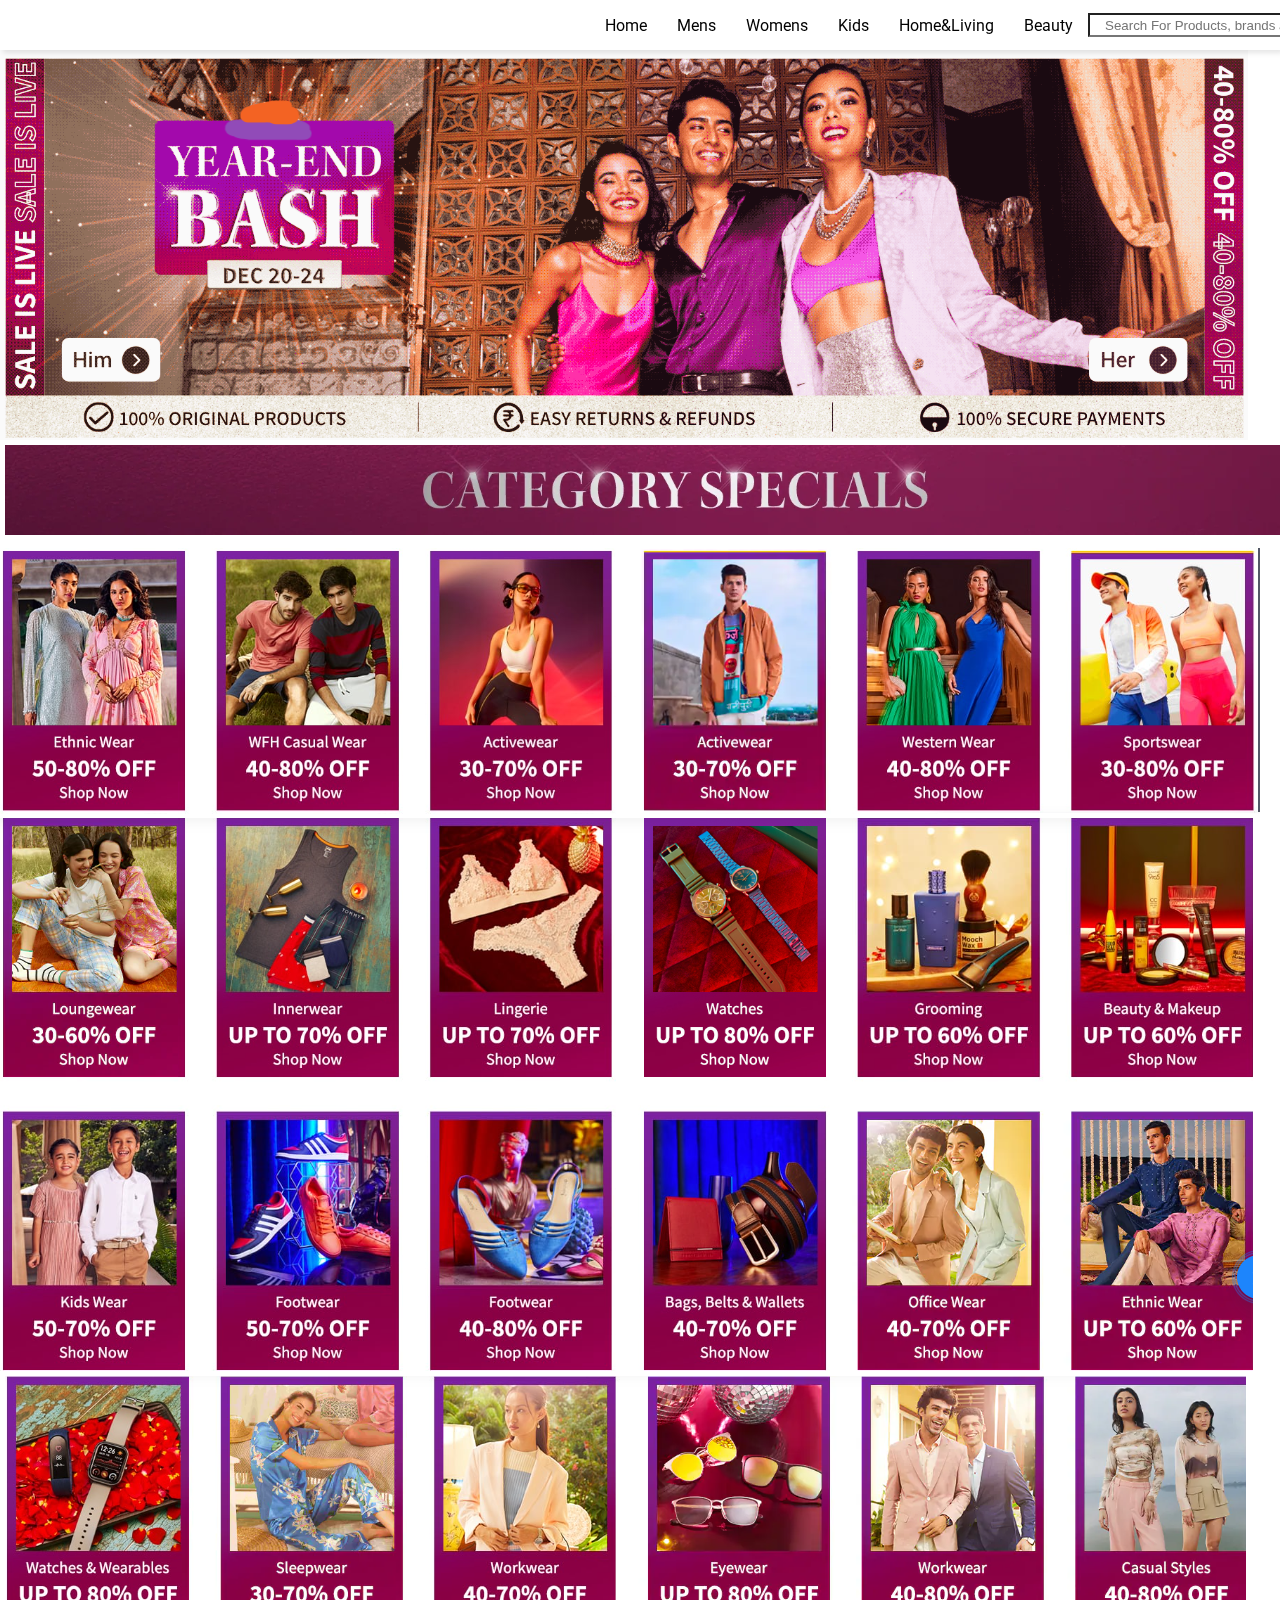
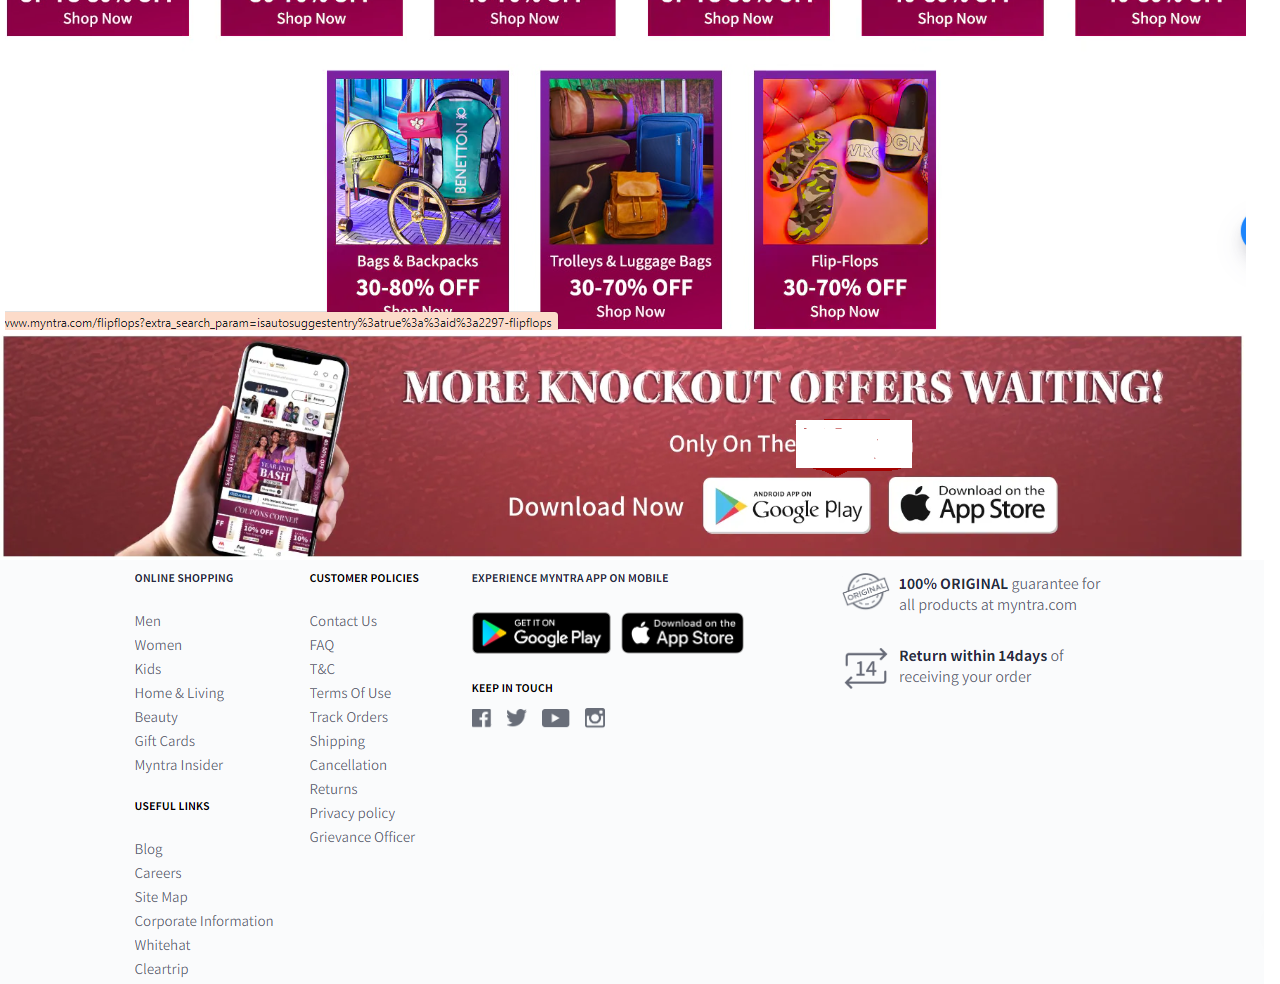
<file: index.html>
<html>
<head>
   
<title>Your's App</title> 
  <link rel="stylesheet" href="style.css" type="text/css">   
    <link rel="stylesheet" href="Utils.css" type="text/css"> 
    </head>
    <body>
      <nav style="position: sticky;top:0;z-index:1000;  justify-items: center">
        <ul >
            <li ><a href="index.html">Home</a> </li>
          <li ><a href="mens.html">Mens</a> </li>
            <li><a href="womens.html">Womens</a> </li>
            <li><a href="kids.html">Kids</a> </li>
            <li><a href="home.html">Home&Living</a> </li>
            <li><a href="beauty.html">Beauty</a> </li>
             <input class="search" placeholder="Search For Products, brands and more" class="desktop-SearchBar" value="" data-reactid="904">
                <div class="profile mx-1">profile</div>
                <div class="wistlist mx-1">wistlist</div>
                <div class="bag mx-1">bag</div>
           
          </ul>
        </nav>    
        <section class="items-center justify-center">
       <img class="" src="2023-12-20.png">
            <img class="img1" src="home-c.png">
            <img src="home-c2.png">
            <img src="home-c3.png">
            <img class="img2" src="home-c4.png">
            <img src="home-c5.png">
            <img src="home-c6.png">
        </section>
    </body>

</html>
</file>
<file: style.css>
@import url('https://fonts.googleapis.com/css2?family=Roboto:ital,wght@0,100;0,300;1,100&display=swap');
html,body{
    height: 100%;
    width: 100%;
    padding: 0;
    padding: 0;
    font-family: 'Roboto', sans-serif;
}
*{
    margin: 0;
    padding: 0;
}
nav{
    background-color: white;
    box-shadow: 3px 3px 5px rgba(0,0,0,0.1);
}
nav ul{
    width: 100;
    list-style: none;
    display: flex;
    
    align-items: center;
}
nav li{
    height: 50px;
}
nav a{
    height: 100%;
    padding: 0 15px;
    text-decoration: none;
    display: flex;
    align-items: center;
    color: black;
    
}
.search{
    padding: 2.5px 15px;
    border-radius: 0.5px;
}
nav a:hover{
    background-color: aliceblue;
}

.img1{
    padding: 5px;
}
.img2{
    padding: 5px;
}
</file>
<file: Utils.css>
.flex{
    display: flex;
}
.items-center {
    align-items: center;
}
.justify-center{
  justify-content: center;  
}
.space-between{
    justify-content: space-between;
}
.semibold{
    font-weight: bolder;
}
.mx-1{
    margin-left:12px;
    margin-right:12px;
}
</file>
